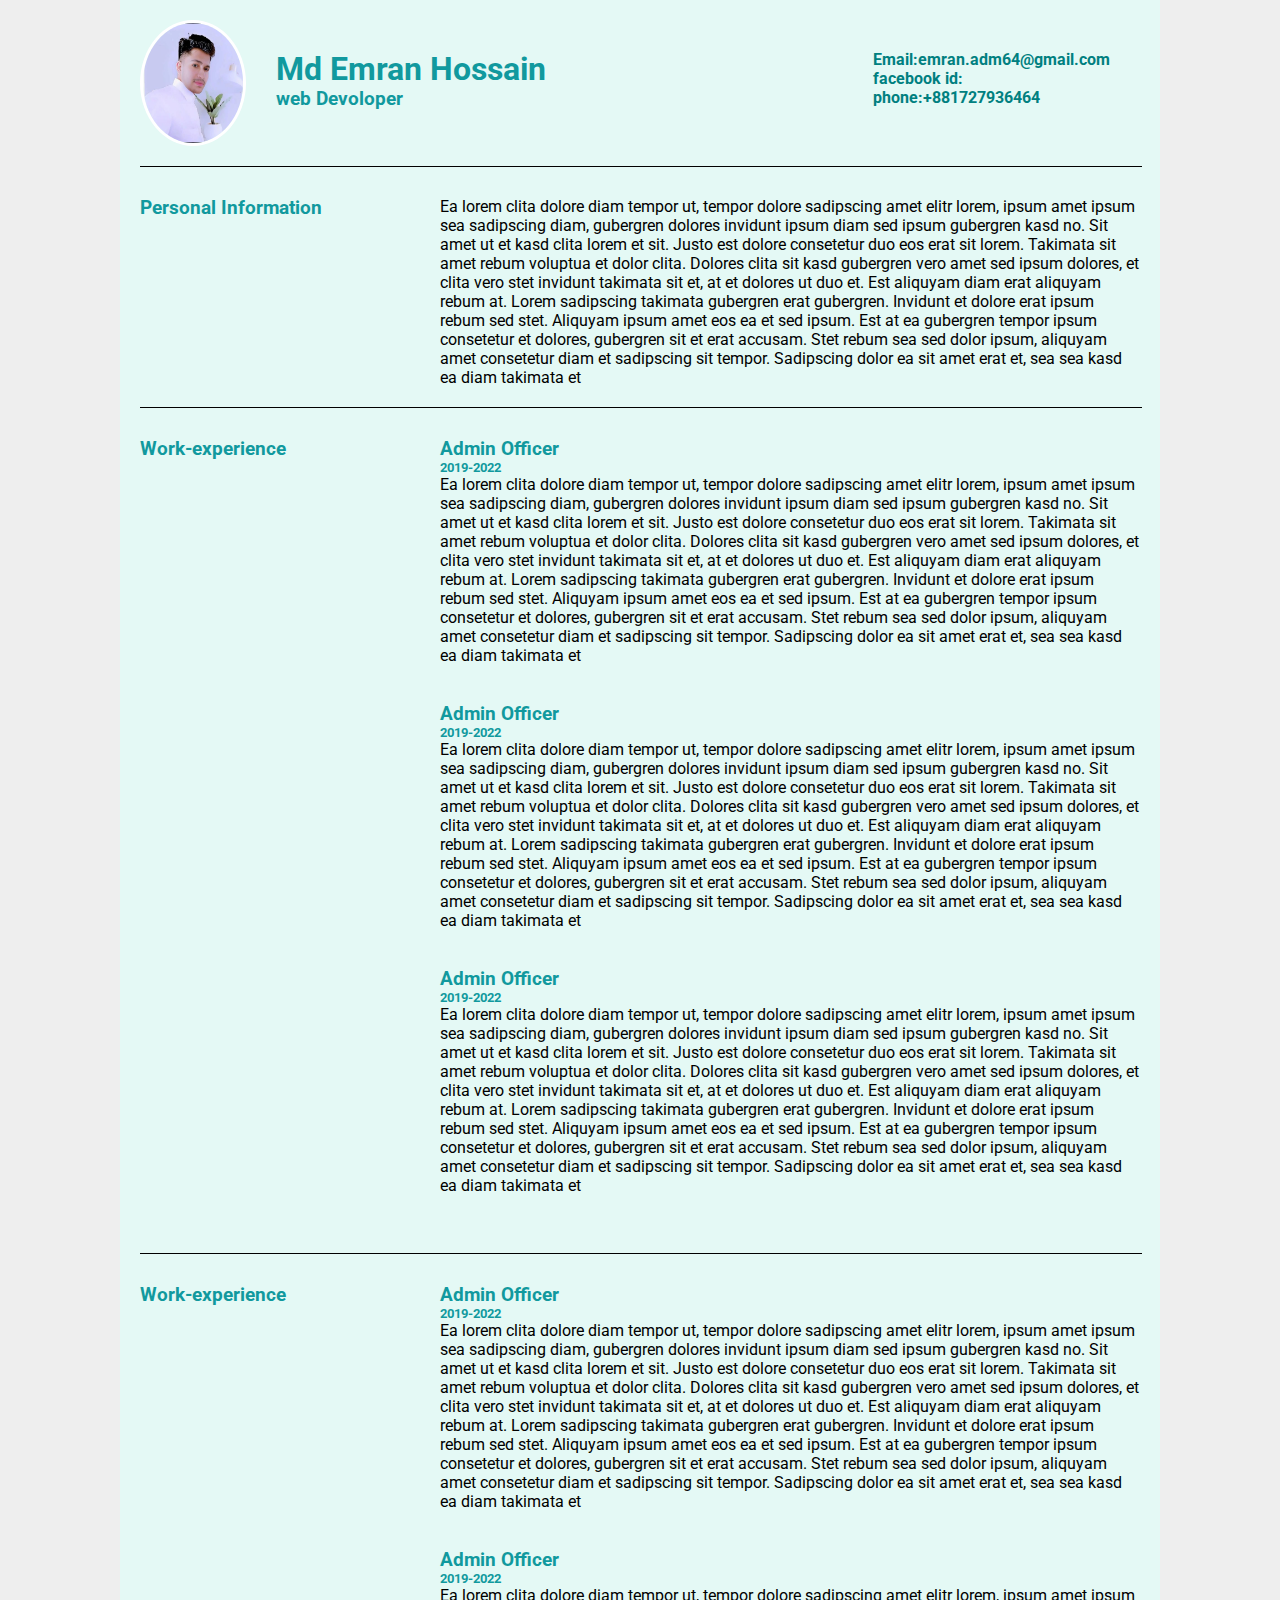
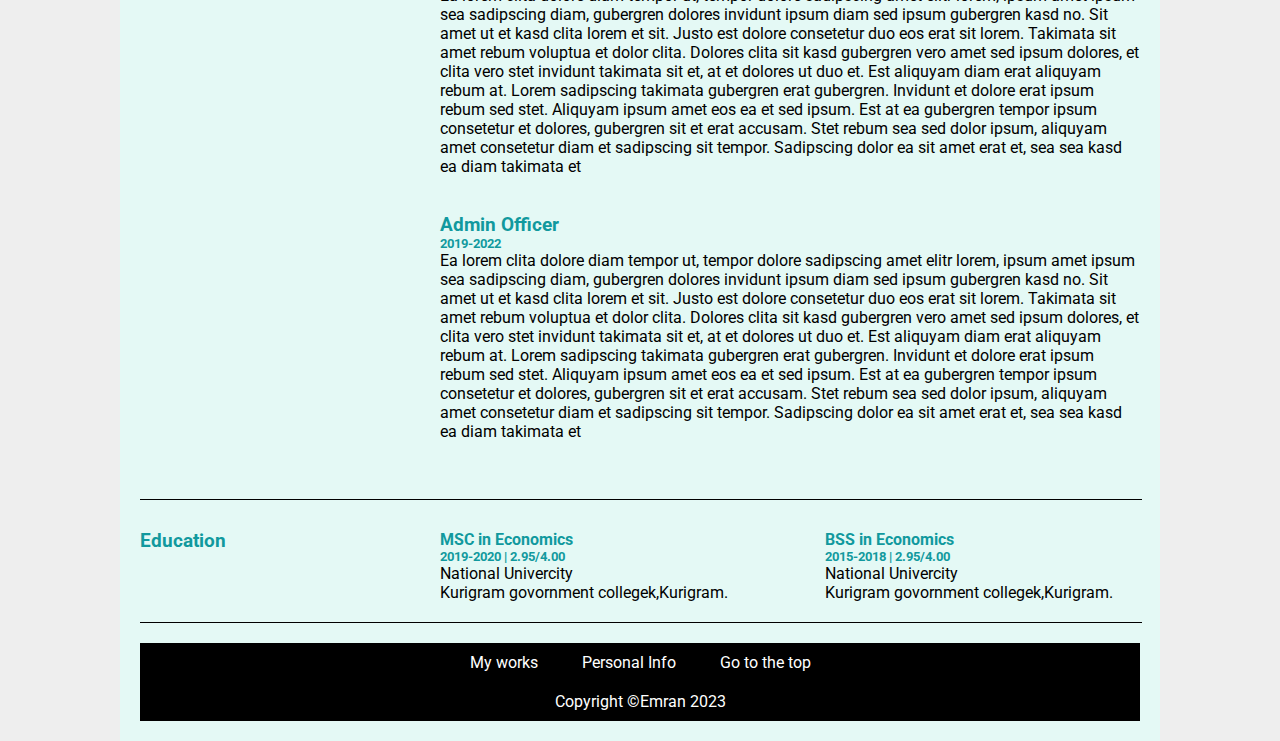
<file: index.html>
<!DOCTYPE html>
<html lang="en">
<head>
    <meta charset="UTF-8">
    <meta name="viewport" content="width=device-width, initial-scale=1.0">
    <title>MY CV</title>
    <link rel="stylesheet" href="CV.css">
    <link rel="preconnect" href="https://fonts.googleapis.com">
<link rel="preconnect" href="https://fonts.gstatic.com" crossorigin>
<link href="https://fonts.googleapis.com/css2?family=Noto+Sans+Display:wght@800&family=Noto+Sans:ital,wght@0,700;1,100;1,900&family=Roboto:ital,wght@1,500&display=swap" rel="stylesheet">

</head>
<body>
    <!--container start-->
    <div class="container" id="top">
        <!--header start-->
        <header>
            <img class="profile-image" src="CV Photo.jpg" alt="profile image">
            <div class="header-bio">
              <h1>Md Emran Hossain</h1>
              <h3>web Devoloper </h3>
            </div>
            <div class="header-contact">
                <p><a href="mailto:emran.adm64@gmail.com">Email:emran.adm64@gmail.com</a></p>
                <p><a href="https://www.facebook.com/profile.php?id=100093074971654">facebook id:</a></p>
                <p><a href="tel:+881727936464">phone:+881727936464</a></p>
            </div>
        </header>
        <!--header end-->

        <!--clearing div-->
        <div class="clear-div"></div>
        <hr class="common-hr">


        <!--main start-->
        <main>
            <!--personal section start-->
            <section id="personal-section">
                <div class="content">
                    <div class="left-div">
                        <h3>Personal Information</h3>
                    </div>
                    <div class="right-div">
                        <p>Ea lorem clita dolore diam tempor ut, tempor dolore sadipscing amet elitr lorem, ipsum amet ipsum sea sadipscing diam, gubergren dolores invidunt ipsum diam sed ipsum gubergren kasd no. Sit amet ut et kasd clita lorem et sit. Justo est dolore consetetur duo eos erat sit lorem. Takimata sit amet rebum voluptua et dolor clita. Dolores clita sit kasd gubergren vero amet sed ipsum dolores, et clita vero stet invidunt takimata sit et, at et dolores ut duo et. Est aliquyam diam erat aliquyam rebum at. Lorem sadipscing takimata gubergren erat gubergren. Invidunt et dolore erat ipsum rebum sed stet. Aliquyam ipsum amet eos ea et sed ipsum. Est at ea gubergren tempor ipsum consetetur et dolores, gubergren sit et erat accusam. Stet rebum sea sed dolor ipsum, aliquyam amet consetetur diam et sadipscing sit tempor. Sadipscing dolor ea sit amet erat et, sea sea kasd ea diam takimata et</p>
                    </div>

                </div>
            </section>
            <!--personal section end-->

            <!--clearing div-->
            <div class="clear-div"></div>
            <hr class="common-hr">

             <!--work experience section start-->
             <section id="work-section">
                <div class="content">
                    <div class="left-div">
                        <h3>Work-experience</h3>
                    </div>

                    <div class="right-div">
                        <h3>Admin Officer</h3>
                        <h5>2019-2022</h5>
                       <p>Ea lorem clita dolore diam tempor ut, tempor dolore sadipscing amet elitr lorem, ipsum amet ipsum sea sadipscing diam, gubergren dolores invidunt ipsum diam sed ipsum gubergren kasd no. Sit amet ut et kasd clita lorem et sit. Justo est dolore consetetur duo eos erat sit lorem. Takimata sit amet rebum voluptua et dolor clita. Dolores clita sit kasd gubergren vero amet sed ipsum dolores, et clita vero stet invidunt takimata sit et, at et dolores ut duo et. Est aliquyam diam erat aliquyam rebum at. Lorem sadipscing takimata gubergren erat gubergren. Invidunt et dolore erat ipsum rebum sed stet. Aliquyam ipsum amet eos ea et sed ipsum. Est at ea gubergren tempor ipsum consetetur et dolores, gubergren sit et erat accusam. Stet rebum sea sed dolor ipsum, aliquyam amet consetetur diam et sadipscing sit tempor. Sadipscing dolor ea sit amet erat et, sea sea kasd ea diam takimata et</p>
                       <br><br>
                       <h3>Admin Officer</h3>
                       <h5>2019-2022</h5>
                      <p>Ea lorem clita dolore diam tempor ut, tempor dolore sadipscing amet elitr lorem, ipsum amet ipsum sea sadipscing diam, gubergren dolores invidunt ipsum diam sed ipsum gubergren kasd no. Sit amet ut et kasd clita lorem et sit. Justo est dolore consetetur duo eos erat sit lorem. Takimata sit amet rebum voluptua et dolor clita. Dolores clita sit kasd gubergren vero amet sed ipsum dolores, et clita vero stet invidunt takimata sit et, at et dolores ut duo et. Est aliquyam diam erat aliquyam rebum at. Lorem sadipscing takimata gubergren erat gubergren. Invidunt et dolore erat ipsum rebum sed stet. Aliquyam ipsum amet eos ea et sed ipsum. Est at ea gubergren tempor ipsum consetetur et dolores, gubergren sit et erat accusam. Stet rebum sea sed dolor ipsum, aliquyam amet consetetur diam et sadipscing sit tempor. Sadipscing dolor ea sit amet erat et, sea sea kasd ea diam takimata et</p>
                      <br><br>

                      <h3>Admin Officer</h3>
                      <h5>2019-2022</h5>
                     <p>Ea lorem clita dolore diam tempor ut, tempor dolore sadipscing amet elitr lorem, ipsum amet ipsum sea sadipscing diam, gubergren dolores invidunt ipsum diam sed ipsum gubergren kasd no. Sit amet ut et kasd clita lorem et sit. Justo est dolore consetetur duo eos erat sit lorem. Takimata sit amet rebum voluptua et dolor clita. Dolores clita sit kasd gubergren vero amet sed ipsum dolores, et clita vero stet invidunt takimata sit et, at et dolores ut duo et. Est aliquyam diam erat aliquyam rebum at. Lorem sadipscing takimata gubergren erat gubergren. Invidunt et dolore erat ipsum rebum sed stet. Aliquyam ipsum amet eos ea et sed ipsum. Est at ea gubergren tempor ipsum consetetur et dolores, gubergren sit et erat accusam. Stet rebum sea sed dolor ipsum, aliquyam amet consetetur diam et sadipscing sit tempor. Sadipscing dolor ea sit amet erat et, sea sea kasd ea diam takimata et</p>
                        <br><br>
                    </div>
                    <div class="right-div">
                      
                    </div>

                </div>
            </section>
            <!--work experience section end-->

             <!--clearing div-->
             <div class="clear-div"></div>
             <hr class="common-hr">
 

            <!--Key Skill section start-->
            <section id="work-section">
                <div class="content">
                    <div class="left-div">
                        <h3>Work-experience</h3>
                    </div>

                    <div class="right-div">
                        <h3>Admin Officer</h3>
                        <h5>2019-2022</h5>
                       <p>Ea lorem clita dolore diam tempor ut, tempor dolore sadipscing amet elitr lorem, ipsum amet ipsum sea sadipscing diam, gubergren dolores invidunt ipsum diam sed ipsum gubergren kasd no. Sit amet ut et kasd clita lorem et sit. Justo est dolore consetetur duo eos erat sit lorem. Takimata sit amet rebum voluptua et dolor clita. Dolores clita sit kasd gubergren vero amet sed ipsum dolores, et clita vero stet invidunt takimata sit et, at et dolores ut duo et. Est aliquyam diam erat aliquyam rebum at. Lorem sadipscing takimata gubergren erat gubergren. Invidunt et dolore erat ipsum rebum sed stet. Aliquyam ipsum amet eos ea et sed ipsum. Est at ea gubergren tempor ipsum consetetur et dolores, gubergren sit et erat accusam. Stet rebum sea sed dolor ipsum, aliquyam amet consetetur diam et sadipscing sit tempor. Sadipscing dolor ea sit amet erat et, sea sea kasd ea diam takimata et</p>
                       <br><br>
                       <h3>Admin Officer</h3>
                       <h5>2019-2022</h5>
                      <p>Ea lorem clita dolore diam tempor ut, tempor dolore sadipscing amet elitr lorem, ipsum amet ipsum sea sadipscing diam, gubergren dolores invidunt ipsum diam sed ipsum gubergren kasd no. Sit amet ut et kasd clita lorem et sit. Justo est dolore consetetur duo eos erat sit lorem. Takimata sit amet rebum voluptua et dolor clita. Dolores clita sit kasd gubergren vero amet sed ipsum dolores, et clita vero stet invidunt takimata sit et, at et dolores ut duo et. Est aliquyam diam erat aliquyam rebum at. Lorem sadipscing takimata gubergren erat gubergren. Invidunt et dolore erat ipsum rebum sed stet. Aliquyam ipsum amet eos ea et sed ipsum. Est at ea gubergren tempor ipsum consetetur et dolores, gubergren sit et erat accusam. Stet rebum sea sed dolor ipsum, aliquyam amet consetetur diam et sadipscing sit tempor. Sadipscing dolor ea sit amet erat et, sea sea kasd ea diam takimata et</p>
                      <br><br>

                      <h3>Admin Officer</h3>
                      <h5>2019-2022</h5>
                     <p>Ea lorem clita dolore diam tempor ut, tempor dolore sadipscing amet elitr lorem, ipsum amet ipsum sea sadipscing diam, gubergren dolores invidunt ipsum diam sed ipsum gubergren kasd no. Sit amet ut et kasd clita lorem et sit. Justo est dolore consetetur duo eos erat sit lorem. Takimata sit amet rebum voluptua et dolor clita. Dolores clita sit kasd gubergren vero amet sed ipsum dolores, et clita vero stet invidunt takimata sit et, at et dolores ut duo et. Est aliquyam diam erat aliquyam rebum at. Lorem sadipscing takimata gubergren erat gubergren. Invidunt et dolore erat ipsum rebum sed stet. Aliquyam ipsum amet eos ea et sed ipsum. Est at ea gubergren tempor ipsum consetetur et dolores, gubergren sit et erat accusam. Stet rebum sea sed dolor ipsum, aliquyam amet consetetur diam et sadipscing sit tempor. Sadipscing dolor ea sit amet erat et, sea sea kasd ea diam takimata et</p>
                        <br><br>
                    </div>
                    <div class="right-div">
                      
                    </div>

                </div>
            </section>
            <!--Key Skill section end-->

             <!--clearing div-->
             <div class="clear-div"></div>
             <hr class="common-hr">

            <!--Education section start-->
            <section id="personal-section">
                <div class="content">
                    <div class="left-div">
                        <h3>Education</h3>
                    </div>
                    <div class="right-div">
                        <div class="edu-template-left">
                            <h4>MSC in Economics</h4>
                            <h5>2019-2020 | 2.95/4.00</h5>
                            <p>National Univercity</p>
                            <p>Kurigram govornment collegek,Kurigram.</p>
                        </div>
                        <div class="edu-template-right">
                                <h4>BSS in Economics</h4>
                                <h5>2015-2018 | 2.95/4.00</h5>
                                <p>National Univercity</p>
                                <p>Kurigram govornment collegek,Kurigram.</p>
                        </div>
                    </div>

                </div>
            </section>
            <!--Education section end-->
        </main>
        <!--main end-->

           <!--clearing div-->
           <div class="clear-div"></div>
           <hr class="common-hr">

        <!--footer start-->
        <footer class="bottom-container">
            <a href="#work-section">My works</a>
            <a href="#personal-section">Personal Info</a>
            <a href="#top">Go to the top</a>
            <p>Copyright &copy;Emran 2023</p>
        </footer>
        <!--footer end-->
    </div>
    <!--container end-->
    </body>
</html>
</file>
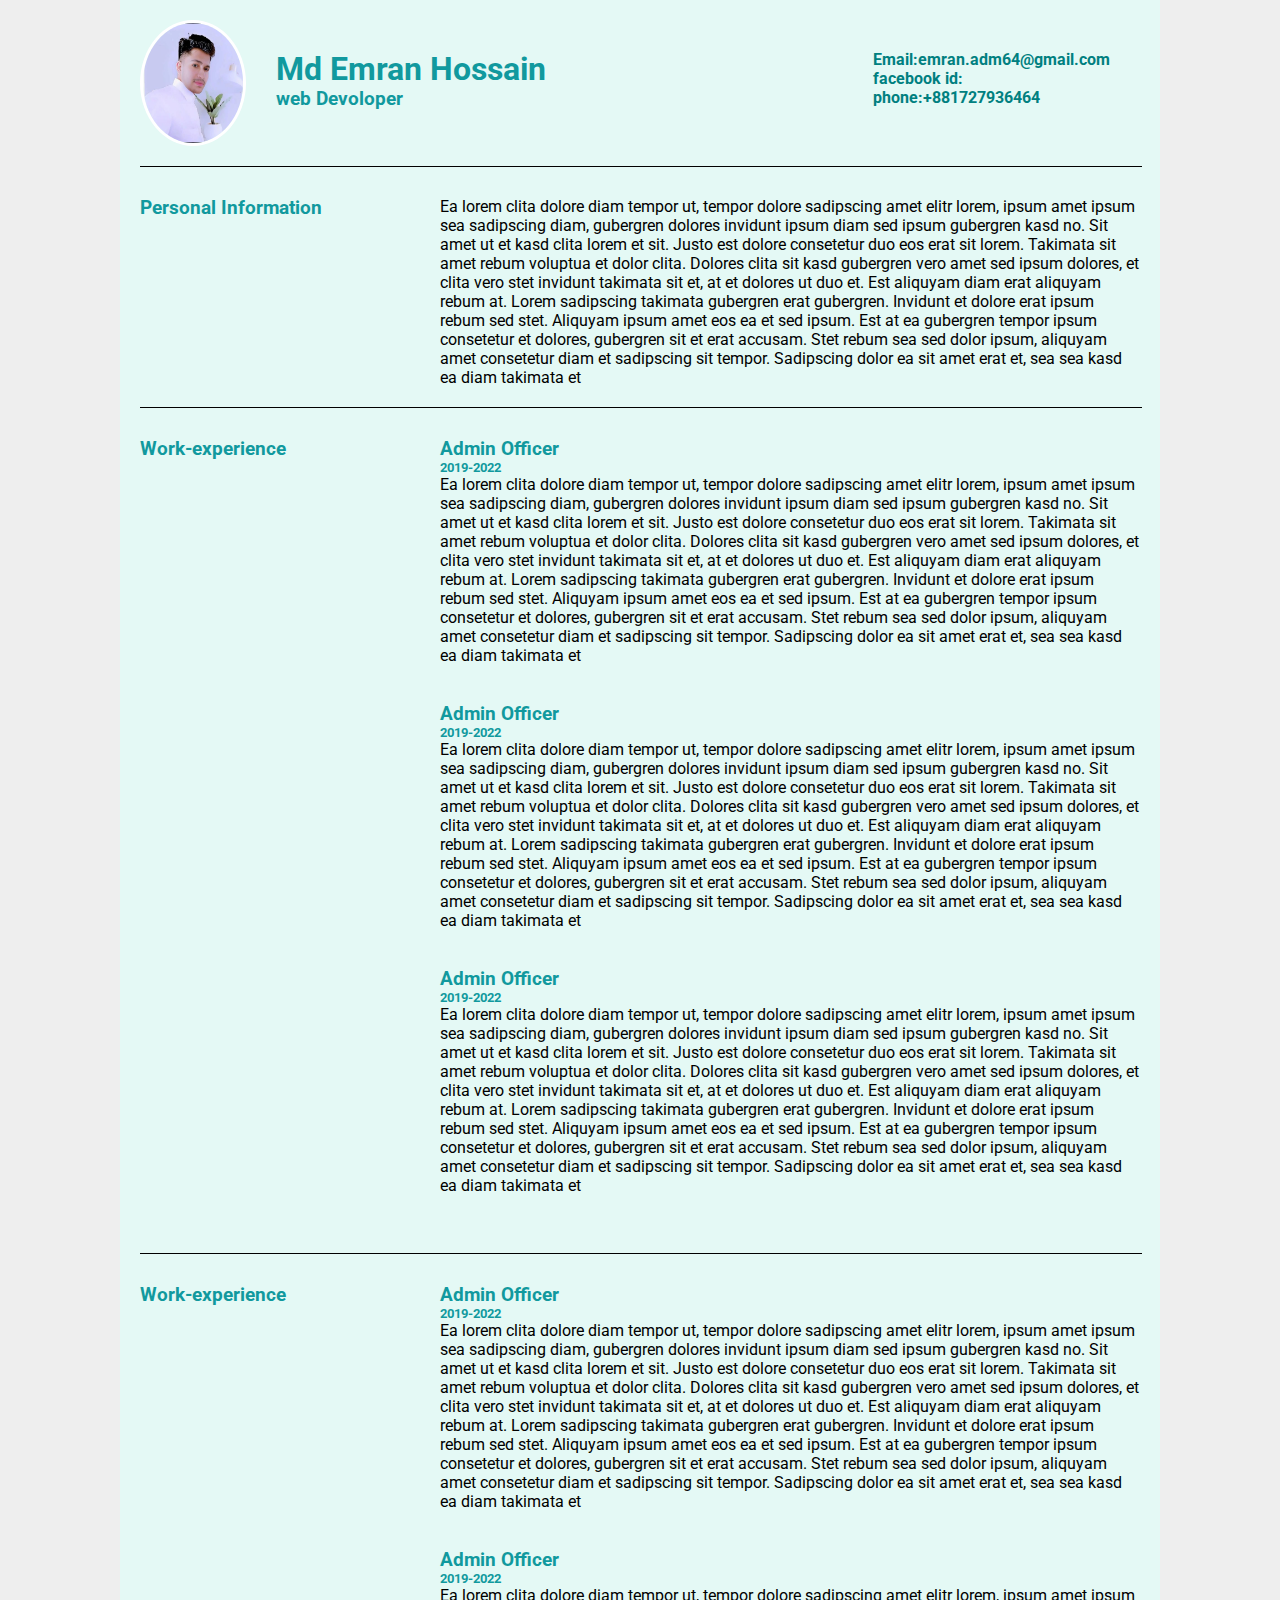
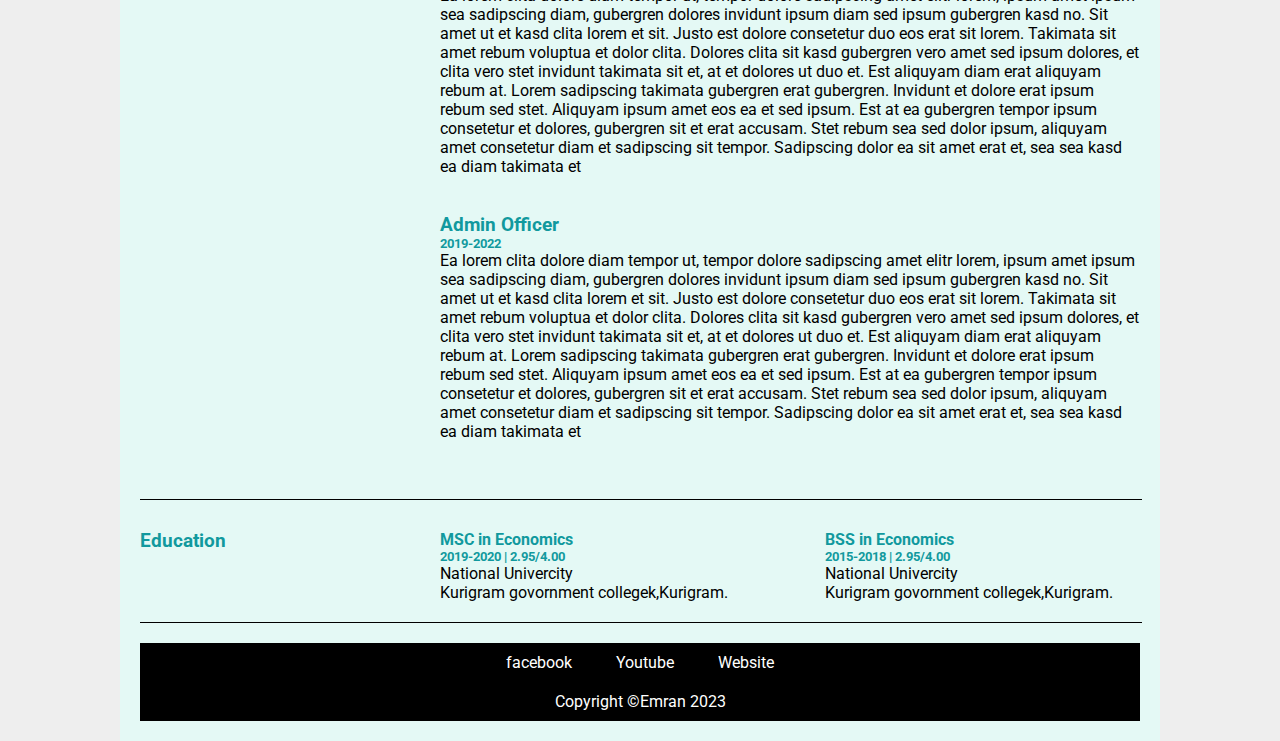
<file: My CV.html>
<!DOCTYPE html>
<html lang="en">
<head>
    <meta charset="UTF-8">
    <meta name="viewport" content="width=device-width, initial-scale=1.0">
    <title>MY CV</title>
    <link rel="stylesheet" href="CV.css">
    <link rel="preconnect" href="https://fonts.googleapis.com">
<link rel="preconnect" href="https://fonts.gstatic.com" crossorigin>
<link href="https://fonts.googleapis.com/css2?family=Noto+Sans+Display:wght@800&family=Noto+Sans:ital,wght@0,700;1,100;1,900&family=Roboto:ital,wght@1,500&display=swap" rel="stylesheet">

</head>
<body>
    <!--container start-->
    <div class="container">
        <!--header start-->
        <header>
            <img class="profile-image" src="CV Photo.jpg" alt="profile image">
            <div class="header-bio">
              <h1>Md Emran Hossain</h1>
              <h3>web Devoloper </h3>
            </div>
            <div class="header-contact">
                <p><a href="mailto:emran.adm64@gmail.com">Email:emran.adm64@gmail.com</a></p>
                <p><a href="https://www.facebook.com/profile.php?id=100093074971654">facebook id:</a></p>
                <p><a href="tel:+881727936464">phone:+881727936464</a></p>
            </div>
        </header>
        <!--header end-->

        <!--clearing div-->
        <div class="clear-div"></div>
        <hr class="common-hr">


        <!--main start-->
        <main>
            <!--personal section start-->
            <section id="personal-section">
                <div class="content">
                    <div class="left-div">
                        <h3>Personal Information</h3>
                    </div>
                    <div class="right-div">
                        <p>Ea lorem clita dolore diam tempor ut, tempor dolore sadipscing amet elitr lorem, ipsum amet ipsum sea sadipscing diam, gubergren dolores invidunt ipsum diam sed ipsum gubergren kasd no. Sit amet ut et kasd clita lorem et sit. Justo est dolore consetetur duo eos erat sit lorem. Takimata sit amet rebum voluptua et dolor clita. Dolores clita sit kasd gubergren vero amet sed ipsum dolores, et clita vero stet invidunt takimata sit et, at et dolores ut duo et. Est aliquyam diam erat aliquyam rebum at. Lorem sadipscing takimata gubergren erat gubergren. Invidunt et dolore erat ipsum rebum sed stet. Aliquyam ipsum amet eos ea et sed ipsum. Est at ea gubergren tempor ipsum consetetur et dolores, gubergren sit et erat accusam. Stet rebum sea sed dolor ipsum, aliquyam amet consetetur diam et sadipscing sit tempor. Sadipscing dolor ea sit amet erat et, sea sea kasd ea diam takimata et</p>
                    </div>

                </div>
            </section>
            <!--personal section end-->

            <!--clearing div-->
            <div class="clear-div"></div>
            <hr class="common-hr">

             <!--work experience section start-->
             <section id="work-section">
                <div class="content">
                    <div class="left-div">
                        <h3>Work-experience</h3>
                    </div>

                    <div class="right-div">
                        <h3>Admin Officer</h3>
                        <h5>2019-2022</h5>
                       <p>Ea lorem clita dolore diam tempor ut, tempor dolore sadipscing amet elitr lorem, ipsum amet ipsum sea sadipscing diam, gubergren dolores invidunt ipsum diam sed ipsum gubergren kasd no. Sit amet ut et kasd clita lorem et sit. Justo est dolore consetetur duo eos erat sit lorem. Takimata sit amet rebum voluptua et dolor clita. Dolores clita sit kasd gubergren vero amet sed ipsum dolores, et clita vero stet invidunt takimata sit et, at et dolores ut duo et. Est aliquyam diam erat aliquyam rebum at. Lorem sadipscing takimata gubergren erat gubergren. Invidunt et dolore erat ipsum rebum sed stet. Aliquyam ipsum amet eos ea et sed ipsum. Est at ea gubergren tempor ipsum consetetur et dolores, gubergren sit et erat accusam. Stet rebum sea sed dolor ipsum, aliquyam amet consetetur diam et sadipscing sit tempor. Sadipscing dolor ea sit amet erat et, sea sea kasd ea diam takimata et</p>
                       <br><br>
                       <h3>Admin Officer</h3>
                       <h5>2019-2022</h5>
                      <p>Ea lorem clita dolore diam tempor ut, tempor dolore sadipscing amet elitr lorem, ipsum amet ipsum sea sadipscing diam, gubergren dolores invidunt ipsum diam sed ipsum gubergren kasd no. Sit amet ut et kasd clita lorem et sit. Justo est dolore consetetur duo eos erat sit lorem. Takimata sit amet rebum voluptua et dolor clita. Dolores clita sit kasd gubergren vero amet sed ipsum dolores, et clita vero stet invidunt takimata sit et, at et dolores ut duo et. Est aliquyam diam erat aliquyam rebum at. Lorem sadipscing takimata gubergren erat gubergren. Invidunt et dolore erat ipsum rebum sed stet. Aliquyam ipsum amet eos ea et sed ipsum. Est at ea gubergren tempor ipsum consetetur et dolores, gubergren sit et erat accusam. Stet rebum sea sed dolor ipsum, aliquyam amet consetetur diam et sadipscing sit tempor. Sadipscing dolor ea sit amet erat et, sea sea kasd ea diam takimata et</p>
                      <br><br>

                      <h3>Admin Officer</h3>
                      <h5>2019-2022</h5>
                     <p>Ea lorem clita dolore diam tempor ut, tempor dolore sadipscing amet elitr lorem, ipsum amet ipsum sea sadipscing diam, gubergren dolores invidunt ipsum diam sed ipsum gubergren kasd no. Sit amet ut et kasd clita lorem et sit. Justo est dolore consetetur duo eos erat sit lorem. Takimata sit amet rebum voluptua et dolor clita. Dolores clita sit kasd gubergren vero amet sed ipsum dolores, et clita vero stet invidunt takimata sit et, at et dolores ut duo et. Est aliquyam diam erat aliquyam rebum at. Lorem sadipscing takimata gubergren erat gubergren. Invidunt et dolore erat ipsum rebum sed stet. Aliquyam ipsum amet eos ea et sed ipsum. Est at ea gubergren tempor ipsum consetetur et dolores, gubergren sit et erat accusam. Stet rebum sea sed dolor ipsum, aliquyam amet consetetur diam et sadipscing sit tempor. Sadipscing dolor ea sit amet erat et, sea sea kasd ea diam takimata et</p>
                        <br><br>
                    </div>
                    <div class="right-div">
                      
                    </div>

                </div>
            </section>
            <!--work experience section end-->

             <!--clearing div-->
             <div class="clear-div"></div>
             <hr class="common-hr">
 

            <!--Key Skill section start-->
            <section id="work-section">
                <div class="content">
                    <div class="left-div">
                        <h3>Work-experience</h3>
                    </div>

                    <div class="right-div">
                        <h3>Admin Officer</h3>
                        <h5>2019-2022</h5>
                       <p>Ea lorem clita dolore diam tempor ut, tempor dolore sadipscing amet elitr lorem, ipsum amet ipsum sea sadipscing diam, gubergren dolores invidunt ipsum diam sed ipsum gubergren kasd no. Sit amet ut et kasd clita lorem et sit. Justo est dolore consetetur duo eos erat sit lorem. Takimata sit amet rebum voluptua et dolor clita. Dolores clita sit kasd gubergren vero amet sed ipsum dolores, et clita vero stet invidunt takimata sit et, at et dolores ut duo et. Est aliquyam diam erat aliquyam rebum at. Lorem sadipscing takimata gubergren erat gubergren. Invidunt et dolore erat ipsum rebum sed stet. Aliquyam ipsum amet eos ea et sed ipsum. Est at ea gubergren tempor ipsum consetetur et dolores, gubergren sit et erat accusam. Stet rebum sea sed dolor ipsum, aliquyam amet consetetur diam et sadipscing sit tempor. Sadipscing dolor ea sit amet erat et, sea sea kasd ea diam takimata et</p>
                       <br><br>
                       <h3>Admin Officer</h3>
                       <h5>2019-2022</h5>
                      <p>Ea lorem clita dolore diam tempor ut, tempor dolore sadipscing amet elitr lorem, ipsum amet ipsum sea sadipscing diam, gubergren dolores invidunt ipsum diam sed ipsum gubergren kasd no. Sit amet ut et kasd clita lorem et sit. Justo est dolore consetetur duo eos erat sit lorem. Takimata sit amet rebum voluptua et dolor clita. Dolores clita sit kasd gubergren vero amet sed ipsum dolores, et clita vero stet invidunt takimata sit et, at et dolores ut duo et. Est aliquyam diam erat aliquyam rebum at. Lorem sadipscing takimata gubergren erat gubergren. Invidunt et dolore erat ipsum rebum sed stet. Aliquyam ipsum amet eos ea et sed ipsum. Est at ea gubergren tempor ipsum consetetur et dolores, gubergren sit et erat accusam. Stet rebum sea sed dolor ipsum, aliquyam amet consetetur diam et sadipscing sit tempor. Sadipscing dolor ea sit amet erat et, sea sea kasd ea diam takimata et</p>
                      <br><br>

                      <h3>Admin Officer</h3>
                      <h5>2019-2022</h5>
                     <p>Ea lorem clita dolore diam tempor ut, tempor dolore sadipscing amet elitr lorem, ipsum amet ipsum sea sadipscing diam, gubergren dolores invidunt ipsum diam sed ipsum gubergren kasd no. Sit amet ut et kasd clita lorem et sit. Justo est dolore consetetur duo eos erat sit lorem. Takimata sit amet rebum voluptua et dolor clita. Dolores clita sit kasd gubergren vero amet sed ipsum dolores, et clita vero stet invidunt takimata sit et, at et dolores ut duo et. Est aliquyam diam erat aliquyam rebum at. Lorem sadipscing takimata gubergren erat gubergren. Invidunt et dolore erat ipsum rebum sed stet. Aliquyam ipsum amet eos ea et sed ipsum. Est at ea gubergren tempor ipsum consetetur et dolores, gubergren sit et erat accusam. Stet rebum sea sed dolor ipsum, aliquyam amet consetetur diam et sadipscing sit tempor. Sadipscing dolor ea sit amet erat et, sea sea kasd ea diam takimata et</p>
                        <br><br>
                    </div>
                    <div class="right-div">
                      
                    </div>

                </div>
            </section>
            <!--Key Skill section end-->

             <!--clearing div-->
             <div class="clear-div"></div>
             <hr class="common-hr">

            <!--Education section start-->
            <section id="personal-section">
                <div class="content">
                    <div class="left-div">
                        <h3>Education</h3>
                    </div>
                    <div class="right-div">
                        <div class="edu-template-left">
                            <h4>MSC in Economics</h4>
                            <h5>2019-2020 | 2.95/4.00</h5>
                            <p>National Univercity</p>
                            <p>Kurigram govornment collegek,Kurigram.</p>
                        </div>
                        <div class="edu-template-right">
                                <h4>BSS in Economics</h4>
                                <h5>2015-2018 | 2.95/4.00</h5>
                                <p>National Univercity</p>
                                <p>Kurigram govornment collegek,Kurigram.</p>
                        </div>
                    </div>

                </div>
            </section>
            <!--Education section end-->
        </main>
        <!--main end-->

           <!--clearing div-->
           <div class="clear-div"></div>
           <hr class="common-hr">

        <!--footer start-->
        <footer class="bottom-container">
            <a href="#">facebook</a>
            <a href="#">Youtube</a>
            <a href="#">Website</a>
            <p>Copyright &copy;Emran 2023</p>
        </footer>
        <!--footer end-->
    </div>
    <!--container end-->
    </body>
</html>
</file>
<file: CV.css>
*{
    margin:0 ;
    padding:0 ;
}
body{
    background-color:#EEE ;
    font-family: 'Noto Sans', sans-serif;
font-family: 'Noto Sans Display', sans-serif;
font-family: 'Roboto', sans-serif;
}
.container{
    max-width: 1000px;
    background-color: #E4F9F5;
    margin: 0 auto;
    padding: 20px;
}
.header{

}
.profile-image{
    height: 120px;
    width: 100px;
    border: 3px solid white;
    border-radius: 50%;
    float:left;
}
.header-bio{
    float:left;
    padding: 30px;
}
h1,h2,h3,h4,h5,h6{
    color:#11999e;
}
.header-contact{
    float:right;
    padding:30px;
}
.header-contact a{
    text-decoration: none;
    color:teal;
    font-weight: bold;
}
.header-contact:hover{
    text-decoration:underline;
    color:tomato;
}
.clear-div{
    clear:both;
}
hr{
    border: solid black 3px;
    width: 100%;
    margin: 20px auto;
    border-bottom: none;
}
/*--personal section start--*/

#personal-section{

}
.content{
margin-bottom: 30px;
}
.left-div{
    width: 30%;
    float: left;
}
.right-div{
    width: 70%;
    float: left;
}
.common-hr{
    border: solid black 1px;
    border-bottom: none;
    width: 100%;
    margin: 20px auto;
}
/*--education section start--*/
.edu-template-left{
    float: left;
    width:45% ;
}
.edu-template-right{
    float:right;
    width:45% ;
}
/*--footer start--*/

.bottom-container{
    background-color: black;
    text-align: center;
    padding: 10px;
}
.bottom-container a{
    color:white;
    text-decoration: none;
    margin: 20px;
}
.bottom-container p{
    color:white;
    margin-top:20px;
    
}
</file>
